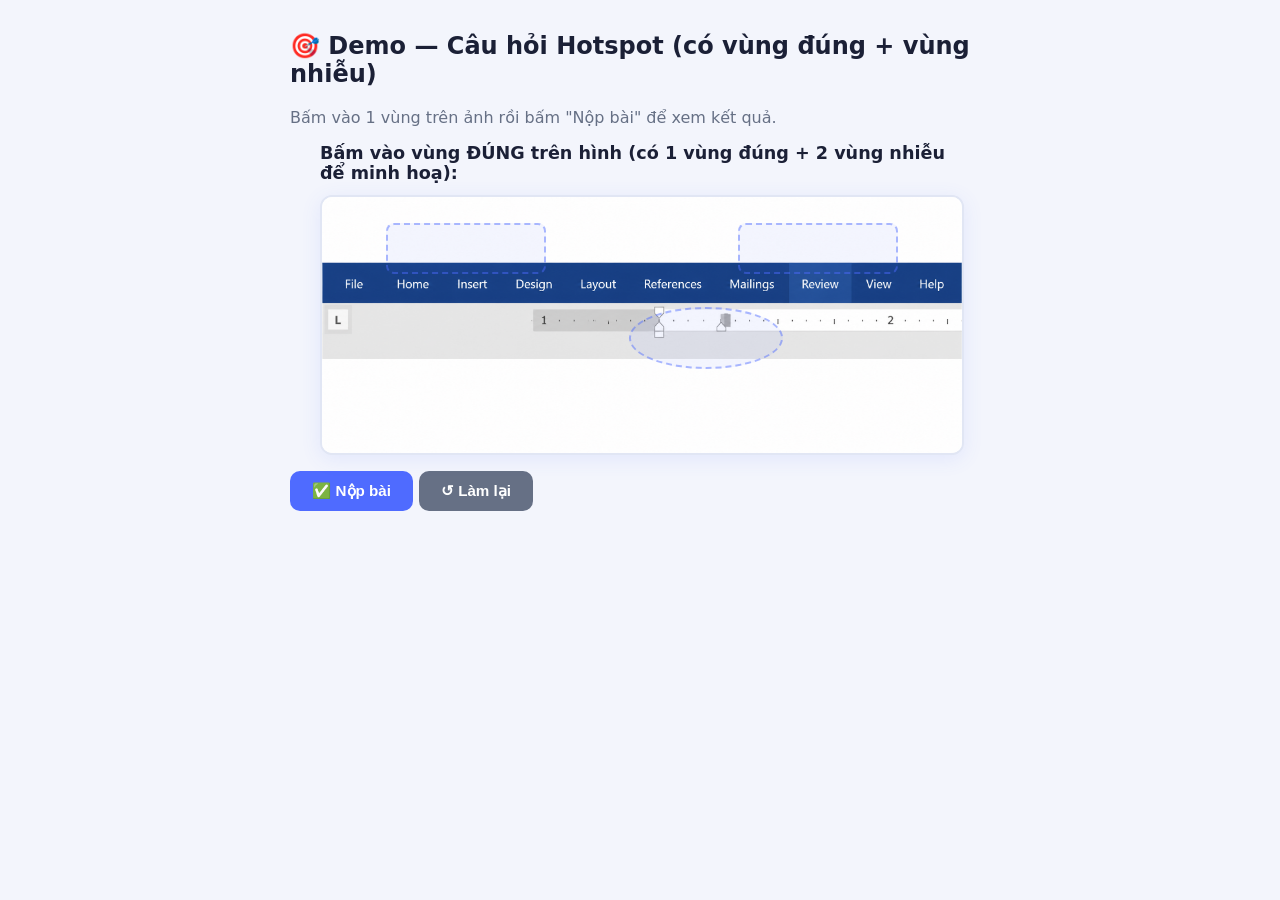
<file: hotspot-demo.html>
<!DOCTYPE html>
<html lang="vi">
<head>
<meta charset="UTF-8">
<meta name="viewport" content="width=device-width, initial-scale=1.0">
<title>Demo — Hotspot Question Component</title>
<link rel="stylesheet" href="css/theme.css">
<link rel="stylesheet" href="css/hotspot-question.css">
<style>
  body { max-width: 700px; margin: 2rem auto; padding: 0 1rem; font-family: 'Inter', system-ui, sans-serif; background: var(--bg); color: var(--text); }
  .demo-btn {
    margin-top: 1rem; padding: .7rem 1.4rem; border-radius: 10px; border: none;
    background: var(--purple); color: #fff; font-weight: 700; cursor: pointer; font-size: .95rem;
  }
  .demo-btn:hover { filter: brightness(1.08); }
  .demo-btn.secondary { background: var(--muted); }
  .demo-result { margin-top: 1rem; font-weight: 700; font-size: .95rem; }
</style>
</head>
<body>
  <h2>🎯 Demo — Câu hỏi Hotspot (có vùng đúng + vùng nhiễu)</h2>
  <p style="color:var(--muted)">Bấm vào 1 vùng trên ảnh rồi bấm "Nộp bài" để xem kết quả.</p>

  <div id="hotspotContainer"></div>

  <button class="demo-btn" id="btnSubmit">✅ Nộp bài</button>
  <button class="demo-btn secondary" id="btnReset">↺ Làm lại</button>
  <div class="demo-result" id="resultText"></div>

  <script src="js/hotspot-question.js"></script>
  <script>
    const questionData = {
      question: 'Bấm vào vùng ĐÚNG trên hình (có 1 vùng đúng + 2 vùng nhiễu để minh hoạ):',
      imagePath: 'img/img-06657d738cf6d0e5f4258b53714284a81bebc58a.png',
      hotspots: [
        { id: 'h1', shape: 'rect',   x: 10, y: 10, width: 25, height: 20, isCorrect: false },
        { id: 'h2', shape: 'circle', x: 60, y: 55, radius: 12,            isCorrect: true  },
        { id: 'h3', shape: 'rect',   x: 65, y: 10, width: 25, height: 20, isCorrect: false },
      ],
    };

    const hsq = createHotspotQuestion(
      document.getElementById('hotspotContainer'),
      questionData,
      {
        onSelect: (id) => console.log('Đã chọn:', id),
        onSubmit: (result) => console.log('Kết quả:', result),
      }
    );

    document.getElementById('btnSubmit').onclick = () => {
      const result = hsq.submit();
      const resultEl = document.getElementById('resultText');
      if (!result.submitted) {
        resultEl.textContent = '';
        return;
      }
      resultEl.textContent = result.isCorrect ? '🎉 Chính xác!' : '❌ Sai rồi, xem vùng viền xanh là đáp án đúng.';
      resultEl.style.color = result.isCorrect ? 'var(--teal)' : 'var(--red)';
    };

    document.getElementById('btnReset').onclick = () => {
      hsq.reset();
      document.getElementById('resultText').textContent = '';
    };
  </script>
</body>
</html>
</file>
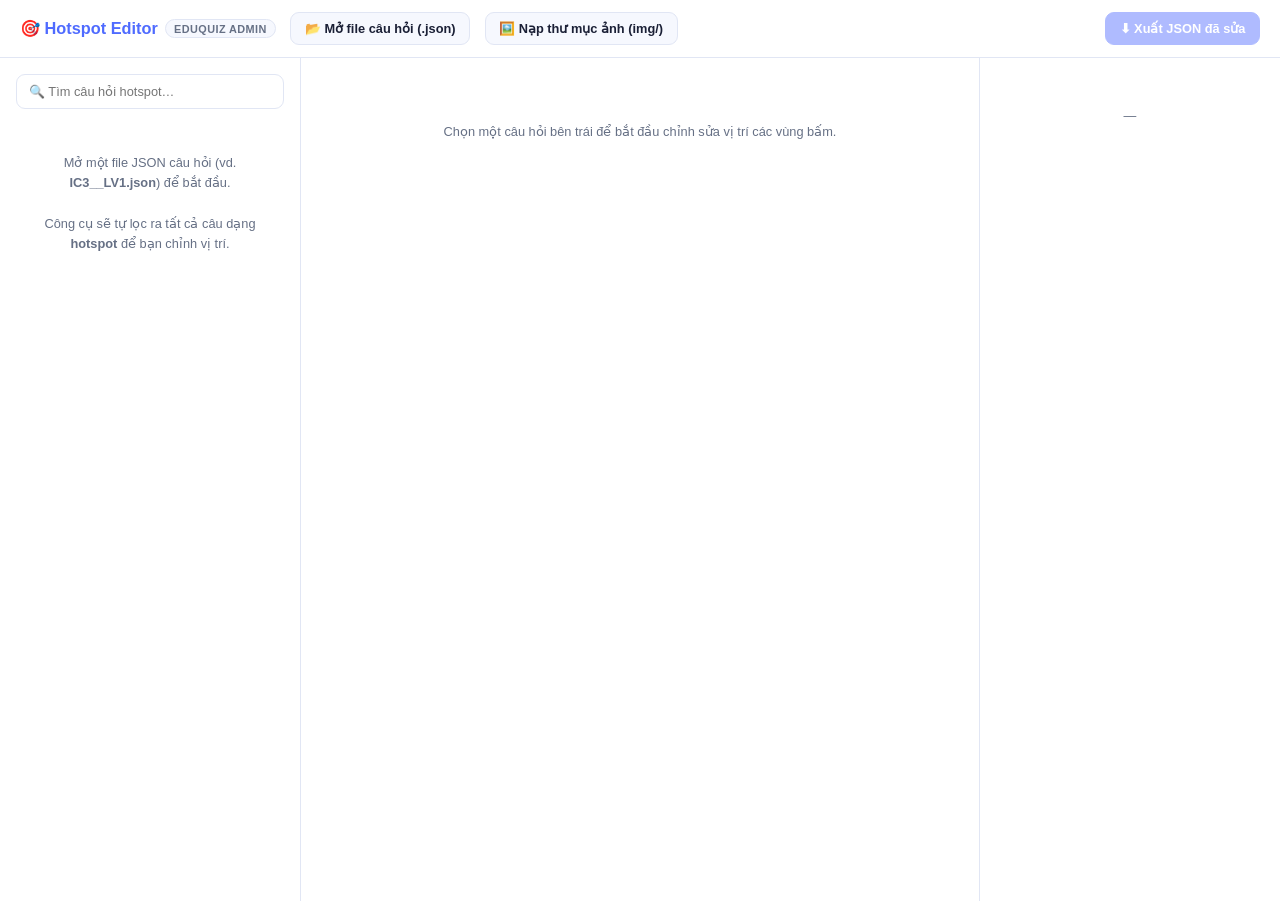
<file: hotspot-editor.html>
<!DOCTYPE html>
<html lang="vi">
<head>
<meta charset="UTF-8">
<meta name="viewport" content="width=device-width, initial-scale=1.0">
<title>EduQuiz — Trình chỉnh vị trí Hotspot</title>
<style>
  :root {
    --bg:        #f3f5fc;
    --surface:   #ffffff;
    --card:      #ffffff;
    --card2:     #f6f8fe;
    --border:    #e1e6f4;
    --text:      #1b2036;
    --muted:     #667085;
    --purple:    #4f6bff;
    --purple-lt: #ecf0ff;
    --teal:      #17b3a3;
    --teal-lt:   #e3faf6;
    --red:       #f0483e;
    --red-lt:    #fde8e7;
    --yellow:    #f6a723;
    --yellow-lt: #fff6e3;
    --green:     #21b36b;
    --orange:    #ff8a3d;
    --orange-lt: #ffefe2;
    --radius-sm: 10px;
    --radius-md: 14px;
  }
  * { box-sizing: border-box; }
  body {
    margin: 0; background: var(--bg); color: var(--text);
    font-family: -apple-system, BlinkMacSystemFont, "Segoe UI", Roboto, Inter, sans-serif;
    font-size: 14px;
  }
  header {
    display: flex; align-items: center; gap: .9rem;
    padding: .75rem 1.25rem; background: var(--surface);
    border-bottom: 1px solid var(--border);
    position: sticky; top: 0; z-index: 50;
  }
  header h1 {
    font-size: 1.02rem; margin: 0; font-weight: 800; color: var(--purple);
    display: flex; align-items: center; gap: .45rem; white-space: nowrap;
  }
  header h1 span.tag {
    font-size: .68rem; font-weight: 800; color: var(--muted);
    background: var(--card2); border: 1px solid var(--border);
    padding: .15rem .5rem; border-radius: 999px; text-transform: uppercase; letter-spacing: .04em;
  }
  .spacer { flex: 1; }
  .btn {
    border: 1px solid var(--border); background: var(--card2); color: var(--text);
    padding: .5rem .85rem; border-radius: 9px; font-weight: 700; font-size: .8rem;
    cursor: pointer; transition: all .12s; display: inline-flex; align-items: center; gap: .4rem;
  }
  .btn:hover { border-color: var(--purple); color: var(--purple); }
  .btn.primary { background: var(--purple); border-color: var(--purple); color: #fff; }
  .btn.primary:hover { background: #3d58e6; color: #fff; }
  .btn.ghost { background: transparent; }
  .btn:disabled { opacity: .45; cursor: not-allowed; }
  input[type=file] { display: none; }

  .layout {
    display: grid;
    grid-template-columns: 300px 1fr 300px;
    gap: 1px; background: var(--border);
    height: calc(100vh - 57px);
  }
  .pane { background: var(--surface); overflow-y: auto; }
  .pane-pad { padding: 1rem; }

  /* ── Sidebar: question list ── */
  .q-search {
    width: 100%; padding: .55rem .75rem; border-radius: 9px;
    border: 1.5px solid var(--border); font-size: .8rem; margin-bottom: .75rem;
    font-family: inherit;
  }
  .mt-group-label {
    font-size: .68rem; font-weight: 800; color: var(--muted); text-transform: uppercase;
    letter-spacing: .06em; margin: 1rem 0 .4rem;
  }
  .q-item {
    padding: .55rem .65rem; border-radius: 9px; cursor: pointer; margin-bottom: .3rem;
    border: 1.5px solid transparent; display: flex; gap: .5rem; align-items: flex-start;
  }
  .q-item:hover { background: var(--card2); }
  .q-item.active { background: var(--purple-lt); border-color: var(--purple); }
  .q-item .qi-idx {
    flex-shrink: 0; width: 20px; height: 20px; border-radius: 50%; background: var(--card2);
    color: var(--muted); font-size: .68rem; font-weight: 800; display: flex; align-items: center;
    justify-content: center; margin-top: .05rem;
  }
  .q-item.active .qi-idx { background: var(--purple); color: #fff; }
  .q-item .qi-text { font-size: .76rem; line-height: 1.35; color: var(--text); }
  .q-item .qi-meta { font-size: .66rem; color: var(--muted); margin-top: .15rem; }
  .q-item.dirty .qi-text::after { content: " ●"; color: var(--orange); }
  .empty-hint {
    color: var(--muted); font-size: .8rem; text-align: center; padding: 2rem 1rem; line-height: 1.6;
  }

  /* ── Center: editor ── */
  .editor-toolbar {
    display: flex; align-items: center; gap: .9rem; padding: .7rem 1rem;
    border-bottom: 1px solid var(--border); flex-wrap: wrap;
  }
  .editor-toolbar .qtext {
    font-weight: 700; font-size: .85rem; flex: 1 1 300px; min-width: 200px;
  }
  .width-slider-wrap { display: flex; align-items: center; gap: .5rem; font-size: .74rem; color: var(--muted); font-weight: 700; }
  .width-slider-wrap input[type=range] { width: 110px; }
  .editor-canvas-wrap {
    padding: 1.5rem; display: flex; justify-content: center;
  }
  .stage {
    position: relative; width: 100%; transition: max-width .15s;
  }
  .hotspot-wrap {
    position: relative; width: 100%; border-radius: var(--radius-sm);
    overflow: visible; border: 2px solid var(--border); background: var(--card2); line-height: 0;
  }
  .hotspot-wrap.add-mode { cursor: crosshair; }
  .hotspot-wrap img { width: 100%; height: auto; display: block; border-radius: calc(var(--radius-sm) - 2px); user-select: none; -webkit-user-drag: none; }
  .no-image-placeholder {
    width: 100%; aspect-ratio: 16/9; display: flex; align-items: center; justify-content: center;
    flex-direction: column; gap: .5rem; color: var(--muted); font-size: .8rem; text-align: center; padding: 1rem;
  }
  .hotspot-area {
    position: absolute; border: 2px dashed rgba(246,167,35,.85); background: rgba(246,167,35,.14);
    cursor: move; padding: 0; box-sizing: border-box;
  }
  .hotspot-area[data-shape="oval"] { border-radius: 50%; }
  .hotspot-area[data-correct="true"] { border-color: var(--teal); background: rgba(23,179,163,.16); }
  .hotspot-area[data-correct="false"] { border-color: var(--orange); background: rgba(255,138,61,.14); }
  .hotspot-area.selected {
    border-style: solid; border-width: 2.5px; border-color: var(--purple) !important;
    background: rgba(79,107,255,.18) !important; z-index: 5;
  }
  .hotspot-area .area-label {
    position: absolute; top: -1.35rem; left: -2px; background: var(--text); color: #fff;
    font-size: .64rem; font-weight: 800; padding: .1rem .4rem; border-radius: 5px; white-space: nowrap;
    pointer-events: none;
  }
  .hotspot-area.selected .area-label { background: var(--purple); }
  .resize-handle {
    position: absolute; right: -6px; bottom: -6px; width: 14px; height: 14px; border-radius: 50%;
    background: var(--purple); border: 2px solid #fff; box-shadow: 0 1px 3px rgba(0,0,0,.3);
    cursor: nwse-resize;
  }
  .editor-hint {
    text-align: center; font-size: .74rem; color: var(--muted); padding: 0 1.5rem 1.25rem;
  }

  /* ── Right: properties ── */
  .panel-title { font-size: .78rem; font-weight: 800; text-transform: uppercase; letter-spacing: .05em; color: var(--muted); margin-bottom: .75rem; }
  .field { margin-bottom: .85rem; }
  .field label { display: block; font-size: .72rem; font-weight: 700; color: var(--muted); margin-bottom: .3rem; }
  .field input[type=number], .field select, .field input[type=text] {
    width: 100%; padding: .5rem .6rem; border-radius: 8px; border: 1.5px solid var(--border);
    font-size: .82rem; font-family: inherit; background: var(--surface); color: var(--text);
  }
  .field-row { display: grid; grid-template-columns: 1fr 1fr; gap: .6rem; }
  .toggle-row { display: flex; gap: .5rem; margin-bottom: .85rem; }
  .toggle-btn {
    flex: 1; padding: .5rem; border-radius: 8px; border: 1.5px solid var(--border); background: var(--card2);
    font-weight: 800; font-size: .74rem; cursor: pointer; text-align: center; color: var(--muted);
  }
  .toggle-btn.on-correct.active { background: var(--teal-lt); border-color: var(--teal); color: var(--teal); }
  .toggle-btn.on-distractor.active { background: var(--orange-lt); border-color: var(--orange); color: var(--orange); }
  .area-list { margin-top: .5rem; }
  .area-row {
    display: flex; align-items: center; gap: .5rem; padding: .45rem .55rem; border-radius: 8px;
    border: 1.5px solid var(--border); margin-bottom: .4rem; cursor: pointer; font-size: .74rem;
  }
  .area-row:hover { border-color: var(--purple); }
  .area-row.selected { border-color: var(--purple); background: var(--purple-lt); }
  .area-dot { width: 9px; height: 9px; border-radius: 50%; flex-shrink: 0; }
  .area-row .area-id { font-weight: 800; font-family: monospace; }
  .area-row .area-flag { margin-left: auto; font-size: .64rem; font-weight: 800; padding: .1rem .4rem; border-radius: 999px; }
  .area-row .area-flag.correct { background: var(--teal-lt); color: var(--teal); }
  .area-row .area-flag.distractor { background: var(--orange-lt); color: var(--orange); }
  .area-row .del-btn { border: none; background: none; color: var(--muted); cursor: pointer; font-size: .85rem; padding: .1rem .3rem; }
  .area-row .del-btn:hover { color: var(--red); }
  hr.sep { border: none; border-top: 1px solid var(--border); margin: 1rem 0; }
  .kbd { font-family: monospace; background: var(--card2); border: 1px solid var(--border); border-radius: 4px; padding: 0 .3rem; }
  .note { font-size: .72rem; color: var(--muted); line-height: 1.6; }
  .toast {
    position: fixed; bottom: 1.25rem; left: 50%; transform: translateX(-50%);
    background: var(--text); color: #fff; padding: .6rem 1.1rem; border-radius: 999px;
    font-size: .8rem; font-weight: 700; z-index: 999; opacity: 0; pointer-events: none;
    transition: opacity .2s, transform .2s;
  }
  .toast.show { opacity: 1; transform: translateX(-50%) translateY(-6px); }
  @media (max-width: 980px) {
    .layout { grid-template-columns: 1fr; height: auto; }
    .pane { max-height: 46vh; }
  }
</style>
</head>
<body>

<header>
  <h1>🎯 Hotspot Editor <span class="tag">EduQuiz Admin</span></h1>
  <button class="btn" id="btnLoadJson">📂 Mở file câu hỏi (.json)</button>
  <input type="file" id="fileJson" accept="application/json">
  <button class="btn" id="btnLoadImages">🖼️ Nạp thư mục ảnh (img/)</button>
  <input type="file" id="fileImages" webkitdirectory directory multiple>
  <div class="spacer"></div>
  <span class="note" id="statusText"></span>
  <button class="btn primary" id="btnExport" disabled>⬇ Xuất JSON đã sửa</button>
</header>

<div class="layout">

  <!-- LEFT: question list -->
  <div class="pane">
    <div class="pane-pad">
      <input type="text" class="q-search" id="qSearch" placeholder="🔍 Tìm câu hỏi hotspot…">
      <div id="qListWrap">
        <div class="empty-hint">Mở một file JSON câu hỏi (vd. <b>IC3__LV1.json</b>) để bắt đầu.<br><br>Công cụ sẽ tự lọc ra tất cả câu dạng <b>hotspot</b> để bạn chỉnh vị trí.</div>
      </div>
    </div>
  </div>

  <!-- CENTER: canvas editor -->
  <div class="pane">
    <div class="editor-toolbar" id="editorToolbar" style="display:none;">
      <div class="qtext" id="qTextDisplay"></div>
      <div class="width-slider-wrap">
        📱 <input type="range" id="widthSlider" min="320" max="900" value="640" step="10"> 🖥️
        <span id="widthLabel">640px</span>
      </div>
    </div>
    <div class="editor-canvas-wrap" id="canvasWrap" style="display:none;">
      <div class="stage" id="stage">
        <div class="hotspot-wrap" id="hotspotWrap">
          <div class="no-image-placeholder" id="noImagePlaceholder">
            🖼️ Chưa có ảnh cho câu này<br><span class="note">Bấm "Nạp thư mục ảnh (img/)" ở trên và chọn thư mục <b>img</b> của dự án.</span>
          </div>
        </div>
      </div>
    </div>
    <div class="editor-hint" id="editorHint" style="display:none;">
      👆 Kéo ô để di chuyển · kéo chấm tím ở góc để đổi kích thước · dùng phím mũi tên để tinh chỉnh (giữ <span class="kbd">Shift</span> để di chuyển nhanh hơn) · <span class="kbd">Delete</span> để xoá vùng đang chọn
    </div>
    <div id="emptyCenterHint" class="empty-hint" style="padding-top:4rem;">Chọn một câu hỏi bên trái để bắt đầu chỉnh sửa vị trí các vùng bấm.</div>
  </div>

  <!-- RIGHT: properties -->
  <div class="pane">
    <div class="pane-pad" id="rightPanel">
      <div class="empty-hint">—</div>
    </div>
  </div>

</div>

<div class="toast" id="toast"></div>

<script>
'use strict';

/* ============================================================
   STATE
   ============================================================ */
const state = {
  fullData: null,        // toàn bộ JSON đã nạp
  fileName: 'quiz-edited.json',
  questions: [],          // [{mtName, arr, idx, q}] — chỉ các câu type hotspot
  currentIndex: -1,
  images: new Map(),      // filename → objectURL
  selectedAreaId: null,
  dirtySet: new Set(),    // set các uid câu đã bị sửa
  addMode: false,
};

const $ = sel => document.querySelector(sel);
const els = {
  fileJson: $('#fileJson'), btnLoadJson: $('#btnLoadJson'),
  fileImages: $('#fileImages'), btnLoadImages: $('#btnLoadImages'),
  btnExport: $('#btnExport'), statusText: $('#statusText'),
  qSearch: $('#qSearch'), qListWrap: $('#qListWrap'),
  editorToolbar: $('#editorToolbar'), qTextDisplay: $('#qTextDisplay'),
  widthSlider: $('#widthSlider'), widthLabel: $('#widthLabel'),
  canvasWrap: $('#canvasWrap'), stage: $('#stage'), hotspotWrap: $('#hotspotWrap'),
  noImagePlaceholder: $('#noImagePlaceholder'), editorHint: $('#editorHint'),
  emptyCenterHint: $('#emptyCenterHint'), rightPanel: $('#rightPanel'),
  toast: $('#toast'),
};

function toast(msg) {
  els.toast.textContent = msg;
  els.toast.classList.add('show');
  clearTimeout(toast._t);
  toast._t = setTimeout(() => els.toast.classList.remove('show'), 1800);
}

/* ============================================================
   LOAD JSON
   ============================================================ */
els.btnLoadJson.addEventListener('click', () => els.fileJson.click());
els.fileJson.addEventListener('change', async (e) => {
  const file = e.target.files[0];
  if (!file) return;
  try {
    const text = await file.text();
    const data = JSON.parse(text);
    loadData(data, file.name);
  } catch (err) {
    alert('Không đọc được file JSON: ' + err.message);
  }
});

function loadData(data, fileName) {
  state.fullData = data;
  state.fileName = fileName;
  state.questions = [];
  state.dirtySet.clear();

  const minitests = data.minitests || {};
  Object.keys(minitests).forEach(mtName => {
    const arr = minitests[mtName];
    if (!Array.isArray(arr)) return;
    arr.forEach((q, idx) => {
      if (q && q.type === 'hotspot') {
        state.questions.push({ mtName, arr, idx, q });
      }
    });
  });

  if (state.questions.length === 0) {
    alert('File này không có câu hỏi dạng "hotspot" nào.');
  }

  state.currentIndex = -1;
  renderQuestionList();
  els.statusText.textContent = `${state.questions.length} câu hotspot — ${fileName}`;
  els.btnExport.disabled = state.questions.length === 0;
  selectQuestionByIndex(state.questions.length ? 0 : -1);
}

/* ============================================================
   LOAD IMAGES (thư mục img/)
   ============================================================ */
els.btnLoadImages.addEventListener('click', () => els.fileImages.click());
els.fileImages.addEventListener('change', (e) => {
  const files = Array.from(e.target.files || []);
  let count = 0;
  files.forEach(f => {
    if (/\.(png|jpe?g|gif|webp|svg)$/i.test(f.name)) {
      state.images.set(f.name, URL.createObjectURL(f));
      count++;
    }
  });
  toast(`Đã nạp ${count} ảnh`);
  renderEditor();
});

/* ============================================================
   QUESTION LIST (sidebar)
   ============================================================ */
els.qSearch.addEventListener('input', renderQuestionList);

function renderQuestionList() {
  const term = els.qSearch.value.trim().toLowerCase();
  if (!state.questions.length) {
    els.qListWrap.innerHTML = '<div class="empty-hint">Mở một file JSON câu hỏi (vd. <b>IC3__LV1.json</b>) để bắt đầu.<br><br>Công cụ sẽ tự lọc ra tất cả câu dạng <b>hotspot</b> để bạn chỉnh vị trí.</div>';
    return;
  }

  const groups = new Map();
  state.questions.forEach((item, i) => {
    if (term && !item.q.question?.toLowerCase().includes(term) && !item.q.uid?.toLowerCase().includes(term)) return;
    if (!groups.has(item.mtName)) groups.set(item.mtName, []);
    groups.get(item.mtName).push(i);
  });

  let html = '';
  groups.forEach((indices, mtName) => {
    html += `<div class="mt-group-label">${escHtml(mtName)}</div>`;
    indices.forEach(i => {
      const item = state.questions[i];
      const active = i === state.currentIndex ? 'active' : '';
      const dirty = state.dirtySet.has(item.q.uid || i) ? 'dirty' : '';
      const nAreas = (item.q.areas || []).length;
      const nCorrect = (item.q.areas || []).filter(a => a.correct).length;
      html += `<div class="q-item ${active} ${dirty}" data-idx="${i}">
        <div class="qi-idx">${i + 1}</div>
        <div>
          <div class="qi-text">${escHtml(truncate(item.q.question || '(không có nội dung)', 70))}</div>
          <div class="qi-meta">${nAreas} vùng · ${nCorrect} đúng</div>
        </div>
      </div>`;
    });
  });
  els.qListWrap.innerHTML = html || '<div class="empty-hint">Không tìm thấy câu nào khớp.</div>';

  els.qListWrap.querySelectorAll('.q-item').forEach(el => {
    el.addEventListener('click', () => selectQuestionByIndex(parseInt(el.dataset.idx)));
  });
}

function truncate(s, n) { return s.length > n ? s.slice(0, n - 1) + '…' : s; }
function escHtml(s) { return String(s).replace(/[&<>"']/g, c => ({'&':'&amp;','<':'&lt;','>':'&gt;','"':'&quot;',"'":'&#39;'}[c])); }

/* ============================================================
   SELECT QUESTION → render editor
   ============================================================ */
function selectQuestionByIndex(i) {
  state.currentIndex = i;
  state.selectedAreaId = null;
  state.addMode = false;
  renderQuestionList();

  if (i < 0) {
    els.editorToolbar.style.display = 'none';
    els.canvasWrap.style.display = 'none';
    els.editorHint.style.display = 'none';
    els.emptyCenterHint.style.display = 'block';
    els.rightPanel.innerHTML = '<div class="empty-hint">—</div>';
    return;
  }

  els.emptyCenterHint.style.display = 'none';
  els.editorToolbar.style.display = 'flex';
  els.canvasWrap.style.display = 'flex';
  els.editorHint.style.display = 'block';

  const item = state.questions[i];
  els.qTextDisplay.textContent = `${i + 1}. ${item.q.question || ''}`;

  renderEditor();
  renderRightPanel();
}

/* ============================================================
   EDITOR CANVAS — render image + area boxes
   ============================================================ */
els.widthSlider.addEventListener('input', () => {
  els.stage.style.maxWidth = els.widthSlider.value + 'px';
  els.widthLabel.textContent = els.widthSlider.value + 'px';
});
els.stage.style.maxWidth = els.widthSlider.value + 'px';
els.widthLabel.textContent = els.widthSlider.value + 'px';

function currentQ() {
  if (state.currentIndex < 0) return null;
  return state.questions[state.currentIndex].q;
}

function findImageUrl(q) {
  const filename = q.image_file || (q.imageUrl ? q.imageUrl.split('/').pop() : null);
  if (filename && state.images.has(filename)) return state.images.get(filename);
  return null;
}

function renderEditor() {
  const q = currentQ();
  if (!q) return;
  const wrap = els.hotspotWrap;
  wrap.innerHTML = '';
  wrap.classList.toggle('add-mode', state.addMode);

  const imgUrl = findImageUrl(q);
  if (!imgUrl) {
    const ph = document.createElement('div');
    ph.className = 'no-image-placeholder';
    ph.innerHTML = `🖼️ Chưa có ảnh cho câu này<br><span class="note">Tên file cần: <b>${escHtml(q.image_file || '(không rõ)')}</b><br>Bấm "Nạp thư mục ảnh (img/)" ở trên và chọn thư mục <b>img</b> của dự án.</span>`;
    wrap.appendChild(ph);
    return;
  }

  const img = document.createElement('img');
  img.src = imgUrl;
  img.draggable = false;
  img.alt = q.question || '';
  wrap.appendChild(img);

  (q.areas || []).forEach(a => {
    wrap.appendChild(buildAreaEl(a, q));
  });

  wrap.addEventListener('mousedown', onCanvasMouseDownForAdd);

  img.addEventListener('load', () => { /* image ready */ });
}

function buildAreaEl(a, q) {
  const el = document.createElement('div');
  el.className = 'hotspot-area';
  el.dataset.id = a.id;
  el.dataset.shape = a.shape === 'oval' ? 'oval' : 'rectangle';
  el.dataset.correct = a.correct ? 'true' : 'false';
  el.style.left = a.x + '%';
  el.style.top = a.y + '%';
  el.style.width = a.w + '%';
  el.style.height = a.h + '%';
  if (a.id === state.selectedAreaId) el.classList.add('selected');

  const label = document.createElement('div');
  label.className = 'area-label';
  label.textContent = a.id + (a.correct ? ' ✓' : '');
  el.appendChild(label);

  if (a.id === state.selectedAreaId) {
    const handle = document.createElement('div');
    handle.className = 'resize-handle';
    handle.addEventListener('mousedown', (e) => startResize(e, a, q));
    el.appendChild(handle);
  }

  el.addEventListener('mousedown', (e) => {
    if (e.target.classList.contains('resize-handle')) return;
    e.stopPropagation();
    selectArea(a.id);
    startDrag(e, a, q);
  });

  return el;
}

function selectArea(id) {
  state.selectedAreaId = id;
  renderEditor();
  renderRightPanel();
}

/* ── drag to move ── */
function startDrag(e, a, q) {
  e.preventDefault();
  const imgEl = els.hotspotWrap.querySelector('img');
  if (!imgEl) return;
  const rect0 = imgEl.getBoundingClientRect();
  const startMouseX = e.clientX, startMouseY = e.clientY;
  const startX = a.x, startY = a.y;

  function onMove(ev) {
    const dxPct = (ev.clientX - startMouseX) / rect0.width * 100;
    const dyPct = (ev.clientY - startMouseY) / rect0.height * 100;
    a.x = clamp(startX + dxPct, 0, 100 - a.w);
    a.y = clamp(startY + dyPct, 0, 100 - a.h);
    markDirty(q);
    renderEditor();
  }
  function onUp() {
    document.removeEventListener('mousemove', onMove);
    document.removeEventListener('mouseup', onUp);
    renderRightPanel();
  }
  document.addEventListener('mousemove', onMove);
  document.addEventListener('mouseup', onUp);
}

/* ── drag handle to resize ── */
function startResize(e, a, q) {
  e.preventDefault();
  e.stopPropagation();
  const imgEl = els.hotspotWrap.querySelector('img');
  if (!imgEl) return;
  const rect0 = imgEl.getBoundingClientRect();
  const startMouseX = e.clientX, startMouseY = e.clientY;
  const startW = a.w, startH = a.h;

  function onMove(ev) {
    const dwPct = (ev.clientX - startMouseX) / rect0.width * 100;
    const dhPct = (ev.clientY - startMouseY) / rect0.height * 100;
    a.w = clamp(startW + dwPct, 2, 100 - a.x);
    a.h = clamp(startH + dhPct, 2, 100 - a.y);
    markDirty(q);
    renderEditor();
  }
  function onUp() {
    document.removeEventListener('mousemove', onMove);
    document.removeEventListener('mouseup', onUp);
    renderRightPanel();
  }
  document.addEventListener('mousemove', onMove);
  document.addEventListener('mouseup', onUp);
}

function clamp(v, min, max) { return Math.max(min, Math.min(max, v)); }

/* ── add new area by drag-draw ── */
function onCanvasMouseDownForAdd(e) {
  if (!state.addMode) return;
  if (e.target.closest('.hotspot-area')) return;
  const imgEl = els.hotspotWrap.querySelector('img');
  if (!imgEl) return;
  const rect0 = imgEl.getBoundingClientRect();
  const q = currentQ();
  const startXPct = clamp((e.clientX - rect0.left) / rect0.width * 100, 0, 100);
  const startYPct = clamp((e.clientY - rect0.top) / rect0.height * 100, 0, 100);

  const newId = nextAreaId(q);
  const newArea = { id: newId, shape: 'rectangle', x: startXPct, y: startYPct, w: 1, h: 1, correct: false };
  q.areas = q.areas || [];
  q.areas.push(newArea);

  function onMove(ev) {
    const curX = clamp((ev.clientX - rect0.left) / rect0.width * 100, 0, 100);
    const curY = clamp((ev.clientY - rect0.top) / rect0.height * 100, 0, 100);
    newArea.x = Math.min(startXPct, curX);
    newArea.y = Math.min(startYPct, curY);
    newArea.w = Math.max(1, Math.abs(curX - startXPct));
    newArea.h = Math.max(1, Math.abs(curY - startYPct));
    renderEditor();
  }
  function onUp() {
    document.removeEventListener('mousemove', onMove);
    document.removeEventListener('mouseup', onUp);
    markDirty(q);
    state.addMode = false;
    state.selectedAreaId = newId;
    renderEditor();
    renderRightPanel();
    toast(`Đã thêm vùng ${newId}`);
  }
  document.addEventListener('mousemove', onMove);
  document.addEventListener('mouseup', onUp);
}

function nextAreaId(q) {
  const existing = new Set((q.areas || []).map(a => a.id));
  let n = 1;
  while (existing.has('a' + n)) n++;
  return 'a' + n;
}

function markDirty(q) {
  state.dirtySet.add(q.uid || q.question);
  renderQuestionList();
}

/* ============================================================
   KEYBOARD — nudge / delete selected area
   ============================================================ */
document.addEventListener('keydown', (e) => {
  const q = currentQ();
  if (!q || !state.selectedAreaId) return;
  const a = (q.areas || []).find(x => x.id === state.selectedAreaId);
  if (!a) return;
  const step = e.shiftKey ? 1 : 0.1;
  let handled = true;
  if (e.key === 'ArrowLeft')  a.x = clamp(a.x - step, 0, 100 - a.w);
  else if (e.key === 'ArrowRight') a.x = clamp(a.x + step, 0, 100 - a.w);
  else if (e.key === 'ArrowUp')    a.y = clamp(a.y - step, 0, 100 - a.h);
  else if (e.key === 'ArrowDown')  a.y = clamp(a.y + step, 0, 100 - a.h);
  else if (e.key === 'Delete' || e.key === 'Backspace') deleteArea(a.id);
  else if (e.key === 'Escape') { state.selectedAreaId = null; renderEditor(); renderRightPanel(); handled = false; }
  else handled = false;
  if (handled && e.key !== 'Delete' && e.key !== 'Backspace') {
    e.preventDefault();
    markDirty(q);
    renderEditor();
    renderRightPanel();
  }
});

function deleteArea(id) {
  const q = currentQ();
  if (!q) return;
  q.areas = (q.areas || []).filter(a => a.id !== id);
  if (state.selectedAreaId === id) state.selectedAreaId = null;
  markDirty(q);
  renderEditor();
  renderRightPanel();
}

/* ============================================================
   RIGHT PANEL — properties + area list
   ============================================================ */
function renderRightPanel() {
  const q = currentQ();
  if (!q) { els.rightPanel.innerHTML = '<div class="empty-hint">—</div>'; return; }

  const areas = q.areas || [];
  const sel = areas.find(a => a.id === state.selectedAreaId);

  let html = '';

  if (sel) {
    html += `<div class="panel-title">Vùng đang chọn: ${escHtml(sel.id)}</div>
    <div class="toggle-row">
      <div class="toggle-btn on-correct ${sel.correct ? 'active' : ''}" id="btnMarkCorrect">✓ Đáp án đúng</div>
      <div class="toggle-btn on-distractor ${!sel.correct ? 'active' : ''}" id="btnMarkDistractor">✗ Vùng nhiễu</div>
    </div>
    <div class="field">
      <label>Hình dạng</label>
      <select id="fieldShape">
        <option value="rectangle" ${sel.shape !== 'oval' ? 'selected' : ''}>Chữ nhật</option>
        <option value="oval" ${sel.shape === 'oval' ? 'selected' : ''}>Oval / tròn</option>
      </select>
    </div>
    <div class="field-row">
      <div class="field"><label>X (%)</label><input type="number" id="fieldX" step="0.1" value="${round2(sel.x)}"></div>
      <div class="field"><label>Y (%)</label><input type="number" id="fieldY" step="0.1" value="${round2(sel.y)}"></div>
    </div>
    <div class="field-row">
      <div class="field"><label>Rộng (%)</label><input type="number" id="fieldW" step="0.1" value="${round2(sel.w)}"></div>
      <div class="field"><label>Cao (%)</label><input type="number" id="fieldH" step="0.1" value="${round2(sel.h)}"></div>
    </div>
    <button class="btn ghost" id="btnDeleteArea" style="width:100%;color:var(--red);border-color:var(--red-lt);">🗑 Xoá vùng này</button>
    <hr class="sep">`;
  }

  html += `<div class="panel-title">Tất cả vùng (${areas.length})</div>
  <button class="btn ${state.addMode ? 'primary' : ''}" id="btnAddArea" style="width:100%;margin-bottom:.75rem;">${state.addMode ? '✏️ Đang vẽ — kéo trên ảnh…' : '+ Thêm vùng mới'}</button>
  <div class="area-list">`;
  areas.forEach(a => {
    const dotColor = a.id === state.selectedAreaId ? 'var(--purple)' : (a.correct ? 'var(--teal)' : 'var(--orange)');
    html += `<div class="area-row ${a.id === state.selectedAreaId ? 'selected' : ''}" data-id="${a.id}">
      <span class="area-dot" style="background:${dotColor}"></span>
      <span class="area-id">${escHtml(a.id)}</span>
      <span class="area-flag ${a.correct ? 'correct' : 'distractor'}">${a.correct ? 'ĐÚNG' : 'NHIỄU'}</span>
      <button class="del-btn" data-del="${a.id}" title="Xoá">✕</button>
    </div>`;
  });
  html += `</div>
  <hr class="sep">
  <div class="note">💡 Vị trí lưu theo % kích thước ảnh — khớp đúng với cách trang quiz hiển thị (ảnh co giãn 100% chiều rộng khung chứa, không bị vỡ hình hay lệch vị trí ở bất kỳ kích thước màn hình nào). Kéo thanh 📱↔🖥️ phía trên ảnh để thử các độ rộng khác nhau và kiểm tra vùng bấm luôn khớp đúng icon/nút trong ảnh.</div>`;

  els.rightPanel.innerHTML = html;

  // bind events
  if (sel) {
    $('#btnMarkCorrect').addEventListener('click', () => { sel.correct = true; markDirty(q); renderEditor(); renderRightPanel(); });
    $('#btnMarkDistractor').addEventListener('click', () => { sel.correct = false; markDirty(q); renderEditor(); renderRightPanel(); });
    $('#fieldShape').addEventListener('change', (e) => { sel.shape = e.target.value; markDirty(q); renderEditor(); });
    $('#fieldX').addEventListener('input', (e) => { sel.x = clamp(parseFloat(e.target.value) || 0, 0, 100 - sel.w); markDirty(q); renderEditor(); });
    $('#fieldY').addEventListener('input', (e) => { sel.y = clamp(parseFloat(e.target.value) || 0, 0, 100 - sel.h); markDirty(q); renderEditor(); });
    $('#fieldW').addEventListener('input', (e) => { sel.w = clamp(parseFloat(e.target.value) || 1, 1, 100 - sel.x); markDirty(q); renderEditor(); });
    $('#fieldH').addEventListener('input', (e) => { sel.h = clamp(parseFloat(e.target.value) || 1, 1, 100 - sel.y); markDirty(q); renderEditor(); });
    $('#btnDeleteArea').addEventListener('click', () => deleteArea(sel.id));
  }
  $('#btnAddArea').addEventListener('click', () => {
    state.addMode = !state.addMode;
    renderEditor();
    renderRightPanel();
  });
  els.rightPanel.querySelectorAll('.area-row').forEach(row => {
    row.addEventListener('click', (e) => {
      if (e.target.dataset.del) return;
      selectArea(row.dataset.id);
    });
  });
  els.rightPanel.querySelectorAll('[data-del]').forEach(btn => {
    btn.addEventListener('click', (e) => { e.stopPropagation(); deleteArea(btn.dataset.del); });
  });
}

function round2(n) { return Math.round(n * 100) / 100; }

/* ============================================================
   EXPORT
   ============================================================ */
els.btnExport.addEventListener('click', () => {
  if (!state.fullData) return;
  const jsonStr = JSON.stringify(state.fullData);
  const blob = new Blob([jsonStr], { type: 'application/json' });
  const url = URL.createObjectURL(blob);
  const a = document.createElement('a');
  a.href = url;
  a.download = state.fileName.replace(/\.json$/i, '') + '-edited.json';
  document.body.appendChild(a);
  a.click();
  a.remove();
  URL.revokeObjectURL(url);
  state.dirtySet.clear();
  renderQuestionList();
  toast('Đã xuất file JSON — thay thế file cũ trong data/ic3/');
});
</script>
</body>
</html>
</file>
<file: css/theme.css>
/* ════════════════════════════════════════════════════════════
   EduQuiz — SHARED DESIGN TOKENS
   Dùng chung cho index.html, ic3-dashboard.html, image-manager.html,
   login.html, admin-users.html

   ★ ĐÂY LÀ NƠI DUY NHẤT nên sửa khi đổi màu thương hiệu / bo góc /
   đổ bóng cho toàn bộ nền tảng. Đừng khai báo lại --purple, --bg...
   trong <style> riêng của từng trang nữa — chỉ viết CSS riêng cho
   từng trang (layout, component) và luôn dùng var(--...) từ đây.

   Cách thêm vào 1 trang mới:
     <link rel="stylesheet" href="css/theme.css">
   (đặt TRƯỚC style.css hoặc CSS riêng của trang, để trang có
   thể ghi đè nếu thật sự cần)

   ── BẢNG MÀU (2026 refresh) ──
   Primary:  Indigo-blue #4F6BFF  — thương hiệu, nút chính, focus
   Accent 1: Cyan-teal   #17B3A3 — điểm nhấn phụ, trạng thái "true"
   Accent 2: Amber       #F6A723 — cảnh báo nhẹ, trạng thái phụ
   Accent 3: Orange      #FF8A3D — điểm nhấn phụ 2, trạng thái "false"
   Semantic success/danger (--green/--red) CHỈ dùng để chấm điểm
   cuối bài (đúng/sai đã biết kết quả) — KHÔNG dùng để tô màu lúc
   học sinh đang chọn đáp án, để tránh gây hiểu lầm đúng/sai trước
   khi nộp bài.
   ════════════════════════════════════════════════════════════ */

:root {
  /* Backgrounds */
  --bg:        #f3f5fc;
  --surface:   #ffffff;
  --card:      #ffffff;
  --card2:     #f6f8fe;
  --border:    #e1e6f4;

  /* Text */
  --text:      #1b2036;
  --muted:     #667085;

  /* Brand palette (indigo-blue primary) */
  --purple:    #4f6bff;   /* primary brand / interactive accent */
  --purple-lt: #ecf0ff;
  --teal:      #17b3a3;   /* secondary accent — "true" state, highlights */
  --teal-lt:   #e3faf6;
  --red:       #f0483e;   /* semantic danger — grading / errors ONLY */
  --red-lt:    #fde8e7;
  --yellow:    #f6a723;   /* tertiary accent — warnings, notices */
  --yellow-lt: #fff6e3;
  --green:     #21b36b;   /* semantic success — grading ONLY */
  --green-lt:  #e4faee;
  --orange:    #ff8a3d;   /* secondary accent 2 — "false" state, highlights */
  --orange-lt: #ffefe2;
  --blue:      #2e8cf0;   /* secondary accent 3 */
  --blue-lt:   #e7f2fe;
  --pink:      #dd4fa6;

  /* Aliases */
  --accent1: var(--purple);
  --accent2: var(--teal);
  --accent3: var(--red);
  --accent4: var(--yellow);
  --accent5: var(--green);

  --color-text-primary:   #1b2036;
  --color-text-secondary: #667085;

  /* Layout */
  --radius:    18px;
  --radius-sm: 12px;
  --gap-sm: .6rem;
  --gap-md: 1.2rem;
  --gap-lg: 2rem;
  --shadow:    0 4px 20px rgba(79,107,255,.10);
  --shadow-lg: 0 10px 40px rgba(79,107,255,.16);

  --lobby-bg: linear-gradient(160deg,#eef1ff 0%,#eafbf7 50%,#fff8ea 100%);
  --lobby-blob1: rgba(79,107,255,.16);
  --lobby-blob2: rgba(23,179,163,.16);

  /* ── Alias cho tên biến cũ của ic3-dashboard.html ──
     Giữ lại để không phải sửa từng chỗ dùng trong file đó.
     Trang mới nên dùng thẳng bộ biến chuẩn phía trên. */
  --bg-main:        var(--bg);
  --bg-sidebar:     var(--surface);
  --bg-card:        var(--card);
  --bg-topbar:      var(--surface);
  --text-primary:   var(--text);
  --text-secondary: var(--muted);
  --text-muted:     #9ca3af;
  --border-color:   var(--border);
  --accent-purple:       var(--purple);
  --accent-purple-light: var(--purple-lt);
  --sidebar-active-bg:   var(--purple-lt);
  --input-bg:            var(--card2);
  --modal-overlay:       rgba(17, 24, 39, 0.6);
  --shadow-card:       0 4px 0 #c9d3ff, 0 6px 20px rgba(79,107,255,0.12);
  --shadow-card-hover: 0 6px 0 #a9b8ff, 0 10px 30px rgba(79,107,255,0.2);
  --shadow-btn:        0 3px 0 rgba(0,0,0,0.25);
  --tag-elementary-bg:   #d1fae5;
  --tag-elementary-text: #065f46;
  --tag-middle-bg:       #dbeafe;
  --tag-middle-text:     #1e40af;
  --transition: all 0.25s cubic-bezier(0.4, 0, 0.2, 1);
}

/* ── Dark Mode ── */
[data-theme="dark"] {
  --bg:        #0d0f1a;
  --surface:   #161929;
  --card:      #1e2236;
  --card2:     #252840;
  --border:    #2e3358;
  --text:      #e8eaf6;
  --muted:     #8892c8;
  --purple-lt: rgba(79,107,255,.18);
  --teal-lt:   rgba(23,179,163,.15);
  --red-lt:    rgba(240,72,62,.15);
  --yellow-lt: rgba(246,167,35,.12);
  --green-lt:  rgba(33,179,107,.12);
  --orange-lt: rgba(255,138,61,.15);
  --blue-lt:   rgba(46,140,240,.15);
  --shadow:    0 4px 24px rgba(0,0,0,.4);
  --shadow-lg: 0 8px 40px rgba(0,0,0,.5);
  --lobby-bg:  linear-gradient(160deg,#0d0f1a 0%,#111428 50%,#160f1a 100%);
  --lobby-blob1: rgba(79,107,255,.25);
  --lobby-blob2: rgba(23,179,163,.2);
  --color-text-primary:   #e8eaf6;
  --color-text-secondary: #8892c8;

  --bg-main: var(--bg);
  --bg-sidebar: var(--surface);
  --bg-card: var(--card);
  --bg-topbar: var(--surface);
  --text-primary: var(--text);
  --text-secondary: var(--muted);
  --text-muted: #6b7280;
  --border-color: var(--border);
  --sidebar-active-bg: rgba(79,107,255,.18);
  --input-bg: var(--card2);
  --modal-overlay: rgba(0,0,0,.7);
}
</file>
<file: css/hotspot-question.css>
/* ══════════════════════════════════════════════════════════════════
   HOTSPOT QUESTION COMPONENT — style dùng chung design token của theme.css
   (--purple, --teal, --red, --yellow, --border, --card, --muted, --radius-sm, --shadow)
   ══════════════════════════════════════════════════════════════════ */

.hsq-container {
  width: 100%;
  max-width: 640px;
  margin: 0 auto;
}

.hsq-question-text {
  font-size: clamp(.95rem, 2.5vw, 1.1rem);
  font-weight: 700;
  color: var(--text, #1a1e2e);
  margin-bottom: .75rem;
}

/* Wrapper co giãn theo ảnh gốc — mọi hotspot con định vị bằng % nên tự
   responsive theo mọi kích thước màn hình, không cần JS tính lại khi resize. */
.hsq-image-wrap {
  position: relative;
  width: 100%;
  line-height: 0;
  border-radius: var(--radius-sm);
  overflow: hidden;
  border: 2px solid var(--border);
  background: var(--card);
  box-shadow: var(--shadow);
  user-select: none;
}
.hsq-image-wrap img {
  width: 100%;
  height: auto;
  display: block;
  pointer-events: none; /* click luôn đi qua ảnh xuống nút hotspot bên trên */
}

/* ── Vùng hotspot (mặc định: viền chấm mờ, không lộ đáp án) ── */
.hsq-hotspot {
  position: absolute;
  border: 2px dashed rgba(79, 107, 255, .45);
  background: rgba(79, 107, 255, .06);
  padding: 0;
  cursor: pointer;
  transition: transform .15s, border-color .15s, background-color .15s;
  /* Đảm bảo vùng bấm luôn đủ lớn để thao tác chính xác trên điện thoại,
     kể cả khi % kích thước gốc rất nhỏ so với ảnh. */
  min-width: 32px;
  min-height: 32px;
}
@media (max-width: 720px) {
  .hsq-hotspot { min-width: 40px; min-height: 40px; }
}
.hsq-shape-rect  { border-radius: 8px; }
.hsq-shape-oval,
.hsq-shape-circle { border-radius: 50%; }

.hsq-hotspot:hover:not(.hsq-locked) {
  border-color: var(--purple);
  background: rgba(79, 107, 255, .18);
  transform: scale(1.04);
}

/* Đang được highlight (chưa nộp bài) */
.hsq-hotspot.hsq-selected {
  border-style: solid;
  border-color: var(--purple);
  background: rgba(79, 107, 255, .22);
  box-shadow: 0 0 0 3px rgba(79, 107, 255, .18);
}

/* ── Trạng thái sau khi Nộp bài ── */
.hsq-hotspot.hsq-locked { cursor: default; }
.hsq-hotspot.hsq-locked:hover { transform: none; }

.hsq-hotspot.hsq-correct {
  border-style: solid;
  border-color: var(--teal);
  background: rgba(23, 179, 163, .28);
  box-shadow: 0 0 0 3px rgba(23, 179, 163, .2);
}

.hsq-hotspot.hsq-incorrect {
  border-style: solid;
  border-color: var(--red);
  background: rgba(240, 72, 62, .25);
  box-shadow: 0 0 0 3px rgba(240, 72, 62, .18);
}

/* Vùng đúng thật sự, hiện lên khi học sinh chọn sai — chỉ viền, không tô nền
   đặc để không lẫn với .hsq-correct (vùng học sinh đã bấm trúng). */
.hsq-hotspot.hsq-reveal-correct {
  border-style: solid;
  border-color: var(--teal);
  box-shadow: 0 0 0 3px rgba(23, 179, 163, .15);
}

.hsq-warning {
  margin-top: .6rem;
  padding: .55rem .9rem;
  border-radius: 10px;
  background: var(--yellow-lt);
  border: 1.5px solid rgba(246, 167, 35, .35);
  color: #92650a;
  font-size: .85rem;
  font-weight: 700;
}
</file>
